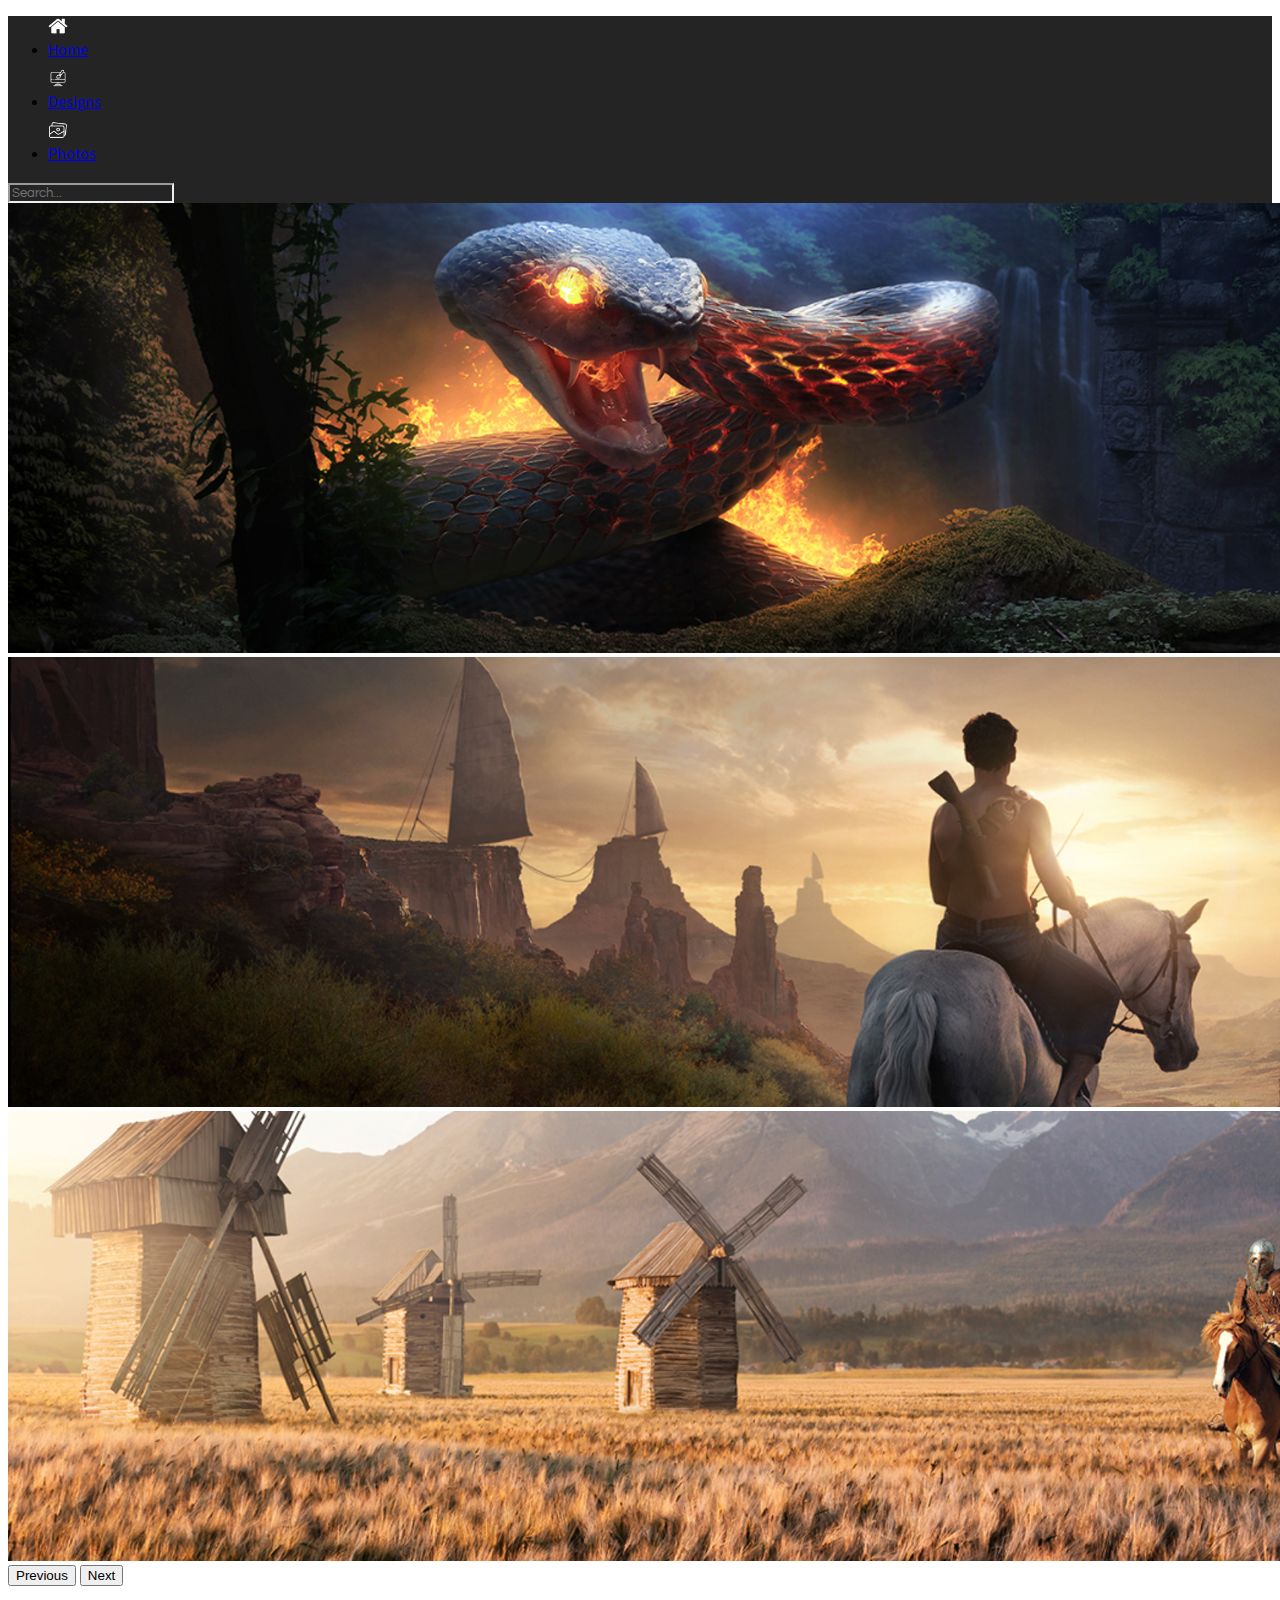
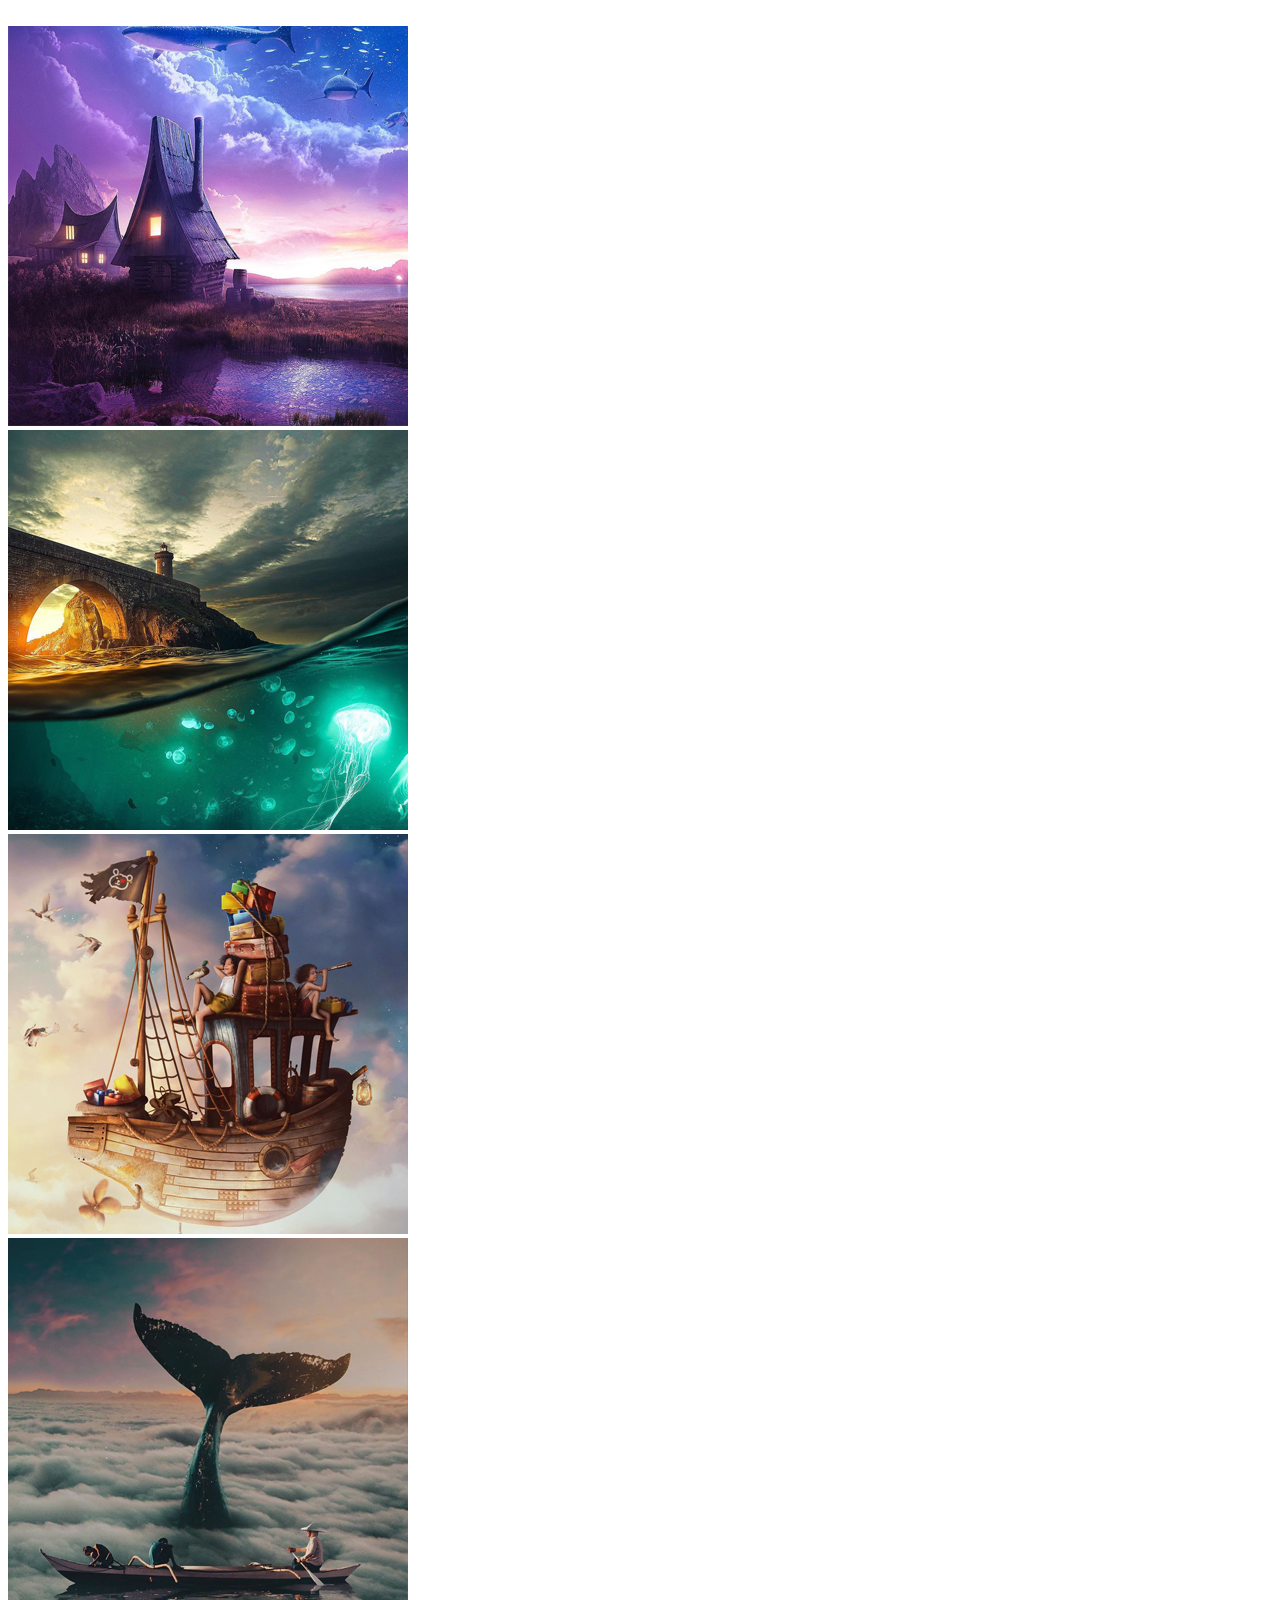
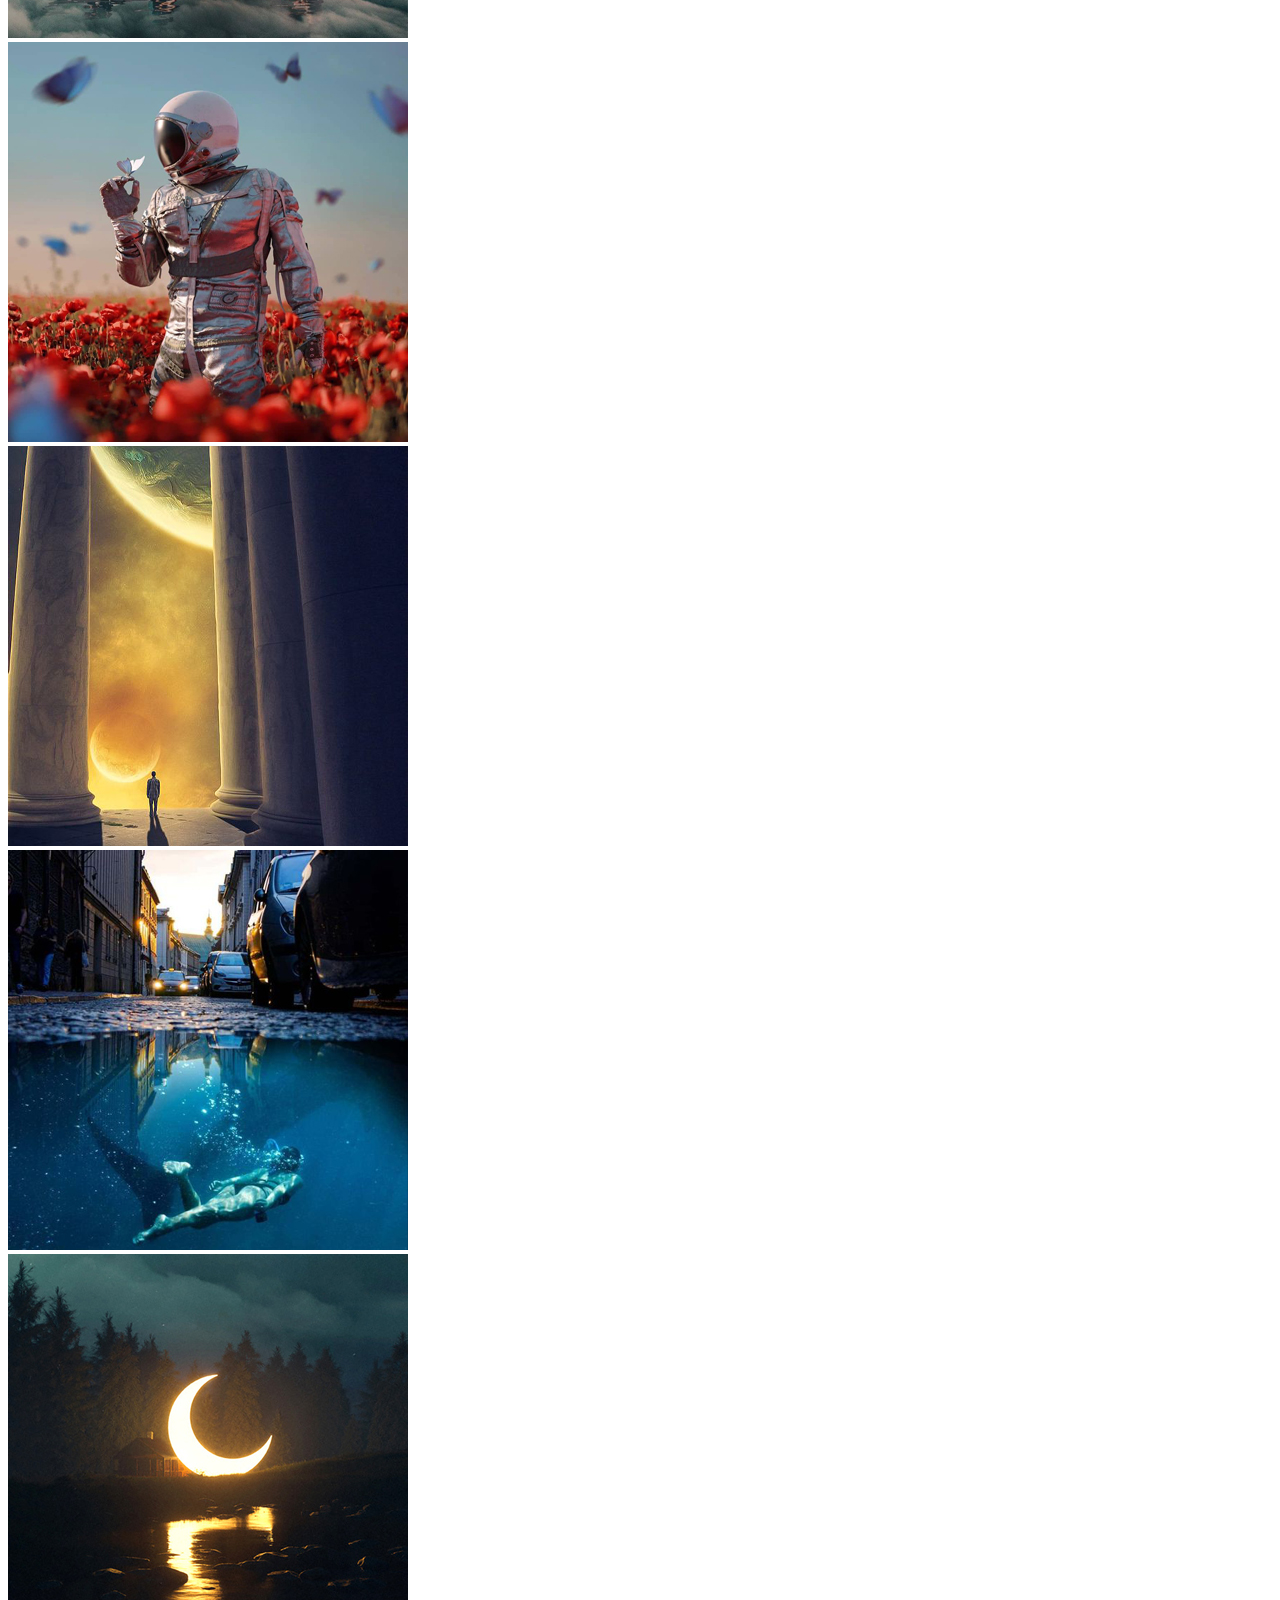
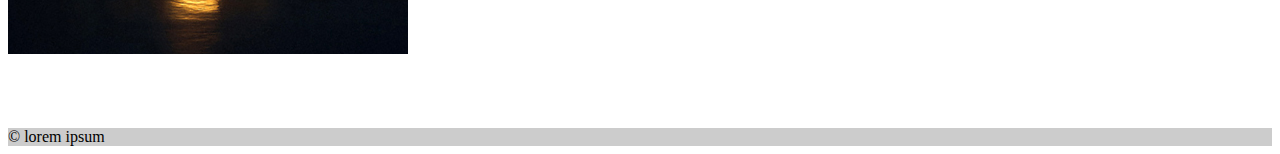
<file: designs.html>
<!DOCTYPE html>
<html lang="es">
<head>
    <meta charset="UTF-8">
    <meta http-equiv="X-UA-Compatible" content="IE=edge">
    <meta name="viewport" content="width=device-width, initial-scale=1.0">
    <title>Designs</title>
    <link rel="stylesheet" href="css/estilos.css">
    <link href="https://cdn.jsdelivr.net/npm/bootstrap@5.1.1/dist/css/bootstrap.min.css" rel="stylesheet" integrity="sha384-F3w7mX95PdgyTmZZMECAngseQB83DfGTowi0iMjiWaeVhAn4FJkqJByhZMI3AhiU" crossorigin="anonymous">
    <link href="css/headers.css" rel="stylesheet">
    <link href="css/footers.css" rel="stylesheet">
    <link href="https://fonts.googleapis.com/css2?family=Questrial&display=swap" rel="stylesheet">
    <link href="https://fonts.googleapis.com/css2?family=Varta:wght@700&display=swap" rel="stylesheet">
    
</head>
<body>
  <header class="p-3 bg-dark text-white">
    <div class="container">
          
        <ul class="nav col-12 col-lg-auto me-lg-auto mb-2 justify-content-center mb-md-0">
            <div class="icons"><img src="img/icon1.png" alt="" width="20" height="20"> </div>
            <li><a href="index.html" class="nav-link px-2 text-secondary" style="font-family: 'Varta', sans-serif;">Home</a></li>
            <div class="icons"><img src="img/icon3.png" alt="" width="20" height="20"> </div>
            <li><a href="designs.html" class="nav-link px-2 text-white" style="font-family: 'Varta', sans-serif;">Designs</a></li>
            <div class="icons"><img src="img/icon2.png" alt="" width="20" height="20"> </div>
            <li><a href="photos.html" class="nav-link px-2 text-white" style="font-family: 'Varta', sans-serif;">Photos</a></li>
          </ul>

        <form class="col-12 col-lg-auto mb-3 mb-lg-0 me-lg-3">
          <input type="search" class="form-control form-control-dark" placeholder="Search..." aria-label="Search" style="font-family: 'Questrial', sans-serif;">
        </form>
        </div>
      </div>
  </header>

  <div id="carouselExampleControls" class="carousel slide" data-bs-ride="carousel">
    <div class="carousel-inner">
      <div class="carousel-item active">
        <img src="img/designs1.jpg" class="d-block w-100">
      </div>
      <div class="carousel-item">
        <img src="img/designs2.jpg" class="d-block w-100">
      </div>
      <div class="carousel-item">
        <img src="img/designs3.jpg" class="d-block w-100">
      </div>
    </div>
    <button class="carousel-control-prev" type="button" data-bs-target="#carouselExampleControls" data-bs-slide="prev">
      <span class="carousel-control-prev-icon" aria-hidden="true"></span>
      <span class="visually-hidden">Previous</span>
    </button>
    <button class="carousel-control-next" type="button" data-bs-target="#carouselExampleControls" data-bs-slide="next">
      <span class="carousel-control-next-icon" aria-hidden="true"></span>
      <span class="visually-hidden">Next</span>
    </button>
  </div>

<div class="container">
    <div class="row text-center text-lg-start">
  
      <div class="col-lg-3 col-md-4 col-6">
        <a href="#" class="d-block mb-4 h-100">
          <img class="img-fluid" src="img/design5.jpg">
        </a>
      </div>
      <div class="col-lg-3 col-md-4 col-6">
        <a href="#" class="d-block mb-4 h-100">
          <img class="img-fluid" src="img/design6.jpg">
        </a>
      </div>
      <div class="col-lg-3 col-md-4 col-6">
        <a href="#" class="d-block mb-4 h-100">
          <img class="img-fluid" src="img/design7.jpg">
        </a>
      </div>
      
      <div class="col-lg-3 col-md-4 col-6">
        <a href="#" class="d-block mb-4 h-100">
          <img class="img-fluid img-thumbnail" src="img/design8.jpg">
        </a>
      </div>
      <div class="col-lg-3 col-md-4 col-6">
        <a href="#" class="d-block mb-4 h-100">
          <img class="img-fluid" src="img/design9.jpg">
        </a>
      </div>
      <div class="col-lg-3 col-md-4 col-6">
        <a href="#" class="d-block mb-4 h-100">
          <img class="img-fluid" src="img/design10.jpg">
        </a>
      </div>
      <div class="col-lg-3 col-md-4 col-6">
        <a href="#" class="d-block mb-4 h-100">
          <img class="img-fluid" src="img/design11.jpg">
        </a>
      </div>
      <div class="col-lg-3 col-md-4 col-6">
        <a href="#" class="d-block mb-4 h-100">
          <img class="img-fluid" src="img/design12.jpg">
        </a>
      </div>
    </div>
  
  </div>

  <footer class="bg-dark text-center text-white">
  <div class="container p-4 pb-0">

    <section class="mb-4">
      <a class="" href="#!" role="button"
        ><i class="fab fa-facebook-f"> <img src="img/facebook.png" alt="facebook logo" height="50px" width="50px"></i
      ></a>

      <a class="" href="#!" role="button"
        ><i class="fab fa-twitter"> <img src="img/twitter.png" alt="twitter logo" height="50px" width="50px"></i
      ></a>

      <a class="" href="#!" role="button"
        ><i class="fab fa-google"> <img src="img/whatsapp.png" alt="whataspp logo" height="50px" width="50px"></i
      ></a>

      <a class="" href="#!" role="button"
        ><i class="fab fa-instagram"> <img src="img/instagram.png" alt="instagram logo" height="50px" width="50px"> </i
      ></a>


    </section>
    <p></p>
  </div>

  <div class="text-center p-3" style="background-color: rgba(0, 0, 0, 0.2);">
    © lorem ipsum 
    <a class="text-white" href="https://mdbootstrap.com/"></a>
  </div>

</footer>
  
</div>
      <script src="https://cdn.jsdelivr.net/npm/bootstrap@5.1.1/dist/js/bootstrap.bundle.min.js" integrity="sha384-/bQdsTh/da6pkI1MST/rWKFNjaCP5gBSY4sEBT38Q/9RBh9AH40zEOg7Hlq2THRZ" crossorigin="anonymous"></script>   
    </div>
    <script src="https://cdn.jsdelivr.net/npm/bootstrap@5.1.1/dist/js/bootstrap.bundle.min.js" integrity="sha384-/bQdsTh/da6pkI1MST/rWKFNjaCP5gBSY4sEBT38Q/9RBh9AH40zEOg7Hlq2THRZ" crossorigin="anonymous"></script>   
</body>
</html>
</file>
<file: css/estilos.css>
.bd-placeholder-img {
    font-size: 1.125rem;
    text-anchor: middle;
    -webkit-user-select: none;
    -moz-user-select: none;
    user-select: none;
  }

  @media (min-width: 768px) {
    .bd-placeholder-img-lg {
      font-size: 3.5rem;
    }
  }
  header {
      background-color: rgb(36, 36, 36) !important;
      color: #fff;
  }
.row {
  margin-top: 40px !important;
}
.icons {
  margin-top: 5px;
}
.card-text {
  font-family: 'Raleway', sans-serif;
}
.btn-group {
  align-items: center;
}
.p-3 {
  background: crimson;
}
</file>
<file: css/headers.css>
.b-example-divider {
  height: 3rem;
  background-color: rgba(0, 0, 0, .1);
  border: solid rgba(0, 0, 0, .15);
  border-width: 1px 0;
  box-shadow: inset 0 .5em 1.5em rgba(0, 0, 0, .1), inset 0 .125em .5em rgba(0, 0, 0, .15);
}

.form-control-dark {
  color: #fff;
  background-color: var(--bs-dark);
  border-color: var(--bs-gray);
}
.form-control-dark:focus {
  color: #fff;
  background-color: var(--bs-dark);
  border-color: #fff;
  box-shadow: 0 0 0 .25rem rgba(255, 255, 255, .25);
}

.bi {
  vertical-align: -.125em;
  fill: currentColor;
}

.text-small {
  font-size: 85%;
}

.dropdown-toggle {
  outline: 0;
}
p {
  font-family: Cambria, Cochin, Georgia, Times, 'Times New Roman', serif;
}
header {
  color: black;
}
</file>
<file: css/footers.css>
.b-example-divider {
  height: 3rem;
  background-color: rgba(0, 0, 0, .1);
  border: solid rgba(0, 0, 0, .15);
  border-width: 1px 0;
  box-shadow: inset 0 .5em 1.5em rgba(0, 0, 0, .1), inset 0 .125em .5em rgba(0, 0, 0, .15);
}

.bi {
  vertical-align: -.125em;
  fill: currentColor;
}
p {
  font-family: 'Questrial', sans-serif;
}
</file>
